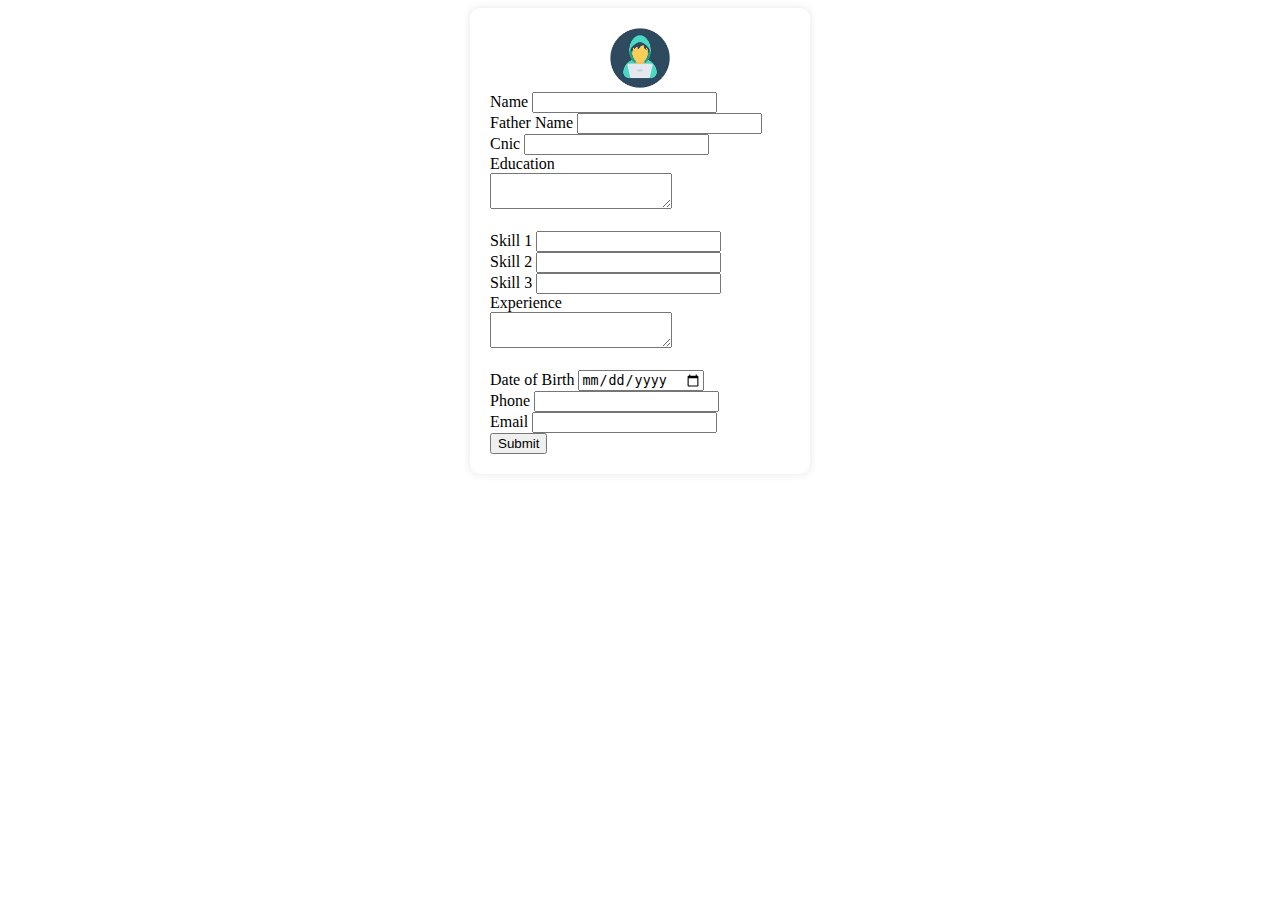
<file: index.html>
<!doctype html>
<html lang="en">
  <head>
    <meta charset="utf-8">
    <meta name="viewport" content="width=device-width, initial-scale=1">
    <title>Get-Info</title>
    <link href="https://cdn.jsdelivr.net/npm/bootstrap@5.3.2/dist/css/bootstrap.min.css" rel="stylesheet" integrity="sha384-T3c6CoIi6uLrA9TneNEoa7RxnatzjcDSCmG1MXxSR1GAsXEV/Dwwykc2MPK8M2HN" crossorigin="anonymous">
  </head>
  <body>
      <script src="https://cdn.jsdelivr.net/npm/bootstrap@5.3.2/dist/js/bootstrap.bundle.min.js" integrity="sha384-C6RzsynM9kWDrMNeT87bh95OGNyZPhcTNXj1NW7RuBCsyN/o0jlpcV8Qyq46cDfL" crossorigin="anonymous"></script>
      <script src="index.js"></script>
    <main>
        <div class="form">
            <form id="my-form" action="https://formspree.io/f/xdorrwde" method="post">
                <div class="logo">
                    <img width="60px" src="logo.PNG" alt="">
                </div>
                <div class="form1">
                <div class="mb-3">
                  <label for="exampleInputEmail1" class="form-label">Name</label>
                  <input  name="Name" type="text" class="form-control" id="exampleInputEmail1" aria-describedby="emailHelp" required>
                </div>
                
                <div class="mb-3">
                    <label for="exampleInputEmail1" class="form-label">Father Name</label>
                    <input name="Father-Name"  type="text" class="form-control" id="exampleInputEmail1" aria-describedby="emailHelp" required>
                  </div>
                  <div class="mb-3">
                    <label for="exampleInputEmail1" class="form-label">Cnic</label>
                    <input name="Cnic" type="number" class="form-control" id="exampleInputEmail1" aria-describedby="emailHelp" required>
                  </div>
                  <label for="Education info"> Education</label>
                  <div class="input-group">
                    <textarea  name="education" class="form-control" aria-label="With textarea" required></textarea>
                  </div>
                </div>
                  <br>
                  <div class="mb-3">
                    <label for="exampleInputEmail1" class="form-label">Skill 1</label>
                    <input name="skill 1" type="text" class="form-control" id="exampleInputEmail1" aria-describedby="emailHelp" required>
                  </div>
                  
                  <div class="mb-3">
                      <label for="exampleInputEmail1" class="form-label">Skill 2</label>
                      <input name="skill 2" type="text" class="form-control" id="exampleInputEmail1" aria-describedby="emailHelp" required>
                    </div>
                    <div class="mb-3">
                      <label for="exampleInputEmail1" class="form-label">Skill 3</label>
                      <input name="skill 3" type="text" class="form-control" id="exampleInputEmail1" aria-describedby="emailHelp" required>
                    </div>
                    <label for="Education info"> Experience</label>
                    <div class="input-group">
                      <textarea name="Experience" class="form-control" aria-label="With textarea"></textarea>
                    </div>
             
                    <br>
                    <div class="mb-3">
                        <label for="exampleInputEmail1" class="form-label">Date of Birth</label>
                        <input name="Date" type="date" class="form-control" id="exampleInputEmail1" aria-describedby="emailHelp" required>
                      </div>
                      
                      <div class="mb-3">
                          <label for="exampleInputEmail1" class="form-label">Phone</label>
                          <input name="Phone" type="text" class="form-control" id="exampleInputEmail1" aria-describedby="emailHelp" required>
                        </div>
                        <div class="mb-3">
                          <label for="exampleInputEmail1" class="form-label">Email</label>
                          <input name="email" type="email" class="form-control" id="exampleInputEmail1" aria-describedby="emailHelp" required>
                        </div>
                     
                <button type="submit" class="btn btn-primary">Submit</button>
                

              </form>
        </div>
        <style>
            .form{
                width: 300px;
                background-color: rgb(255, 255, 255);
                padding: 20px;
                border-radius: 10px;
                box-shadow: 0 0 10px rgba(0, 0, 0, 0.1);
            }
            main{
                width: 100%;
                height: auto;
                display: flex;
                justify-content: center;
                align-items: center;
              
            }
            .logo{
                text-align: center;
            }
        </style>
        <script>
            var form = document.getElementById("my-form");
            
            async function handleSubmit(event) {
              event.preventDefault();
              var status = document.getElementById("my-form-status");
              var data = new FormData(event.target);
              fetch(event.target.action, {
                method: form.method,
                body: data,
                headers: {
                    'Accept': 'application/json'
                }
              }).then(response => {
                if (response.ok) {
                  location.href="thanks.html";
                  form.reset()
                } else {
                  response.json().then(data => {
                    if (Object.hasOwn(data, 'errors')) {
                      status.innerHTML = data["errors"].map(error => error["message"]).join(", ")
                    } else {
                      status.innerHTML = "Oops! There was a problem submitting your form"
                    }
                  })
                }
              }).catch(error => {
                status.innerHTML = "Oops! There was a problem submitting your form"
              });
            }
            form.addEventListener("submit", handleSubmit)
        </script>
    </main>
    
  </body>
</html>
</file>
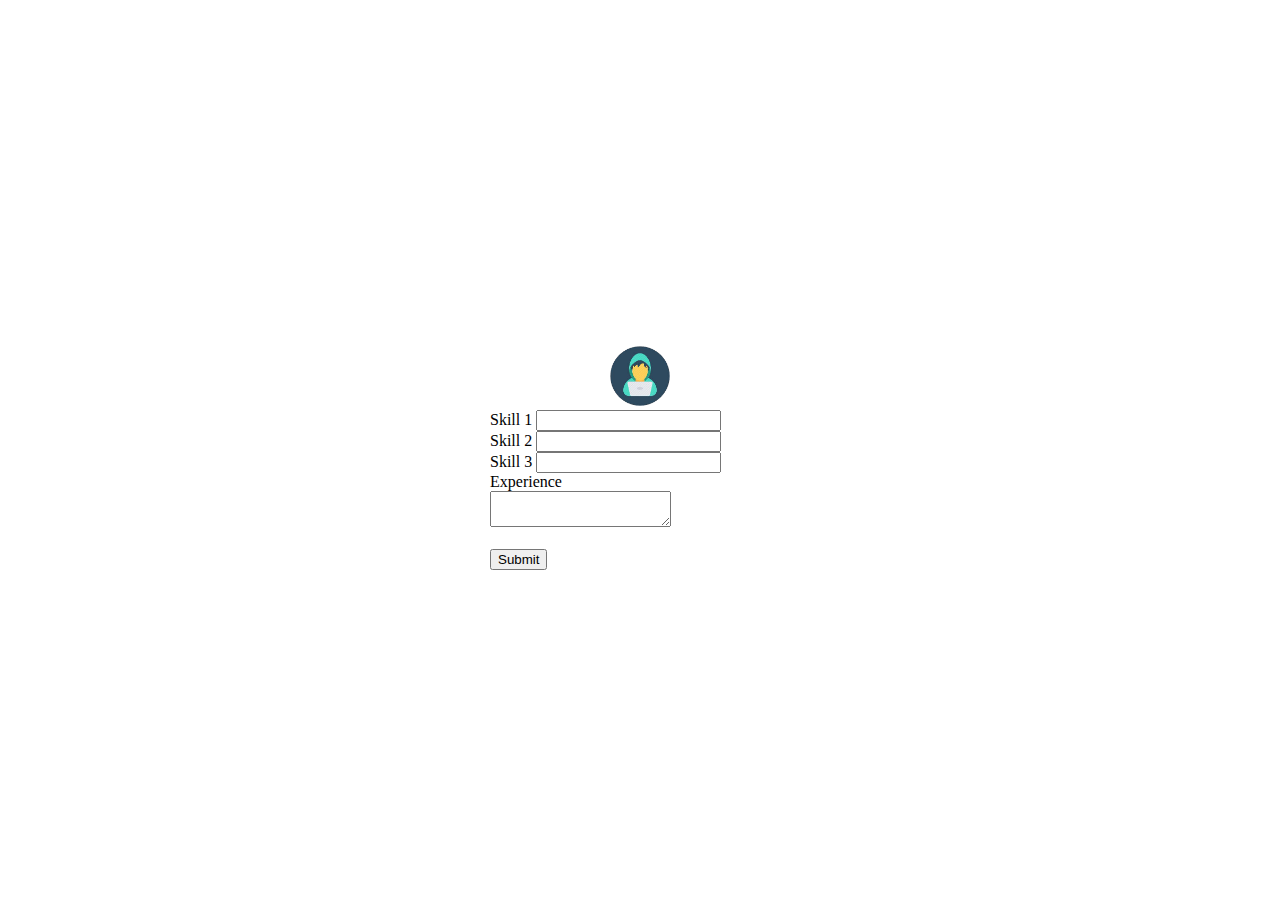
<file: step 2.html>
<!doctype html>
<html lang="en">
  <head>
    <meta charset="utf-8">
    <meta name="viewport" content="width=device-width, initial-scale=1">
    <title>Get-Info</title>
    <link href="https://cdn.jsdelivr.net/npm/bootstrap@5.3.2/dist/css/bootstrap.min.css" rel="stylesheet" integrity="sha384-T3c6CoIi6uLrA9TneNEoa7RxnatzjcDSCmG1MXxSR1GAsXEV/Dwwykc2MPK8M2HN" crossorigin="anonymous">
  </head>
  <body>
      <script src="https://cdn.jsdelivr.net/npm/bootstrap@5.3.2/dist/js/bootstrap.bundle.min.js" integrity="sha384-C6RzsynM9kWDrMNeT87bh95OGNyZPhcTNXj1NW7RuBCsyN/o0jlpcV8Qyq46cDfL" crossorigin="anonymous"></script>
      <script src="index.js"></script>
    <main>
        <div class="form">
            <form>
                <div class="logo">
                    <img width="60px" src="logo.PNG" alt="">
                </div>
                <div class="mb-3">
                  <label for="exampleInputEmail1" class="form-label">Skill 1</label>
                  <input type="text" class="form-control" id="exampleInputEmail1" aria-describedby="emailHelp" required>
                </div>
                
                <div class="mb-3">
                    <label for="exampleInputEmail1" class="form-label">Skill 2</label>
                    <input type="text" class="form-control" id="exampleInputEmail1" aria-describedby="emailHelp" required>
                  </div>
                  <div class="mb-3">
                    <label for="exampleInputEmail1" class="form-label">Skill 3</label>
                    <input type="text" class="form-control" id="exampleInputEmail1" aria-describedby="emailHelp" required>
                  </div>
                  <label for="Education info"> Experience</label>
                  <div class="input-group">
                    <textarea class="form-control" aria-label="With textarea"></textarea>
                  </div>
                  <br>
                <button onclick="step2()" type="submit" class="btn btn-primary">Submit</button>
                
              </form>
        </div>
        <style>
            .form{
                width: 300px;
                background-color: rgb(255, 255, 255);
                padding: 20px;
                border-radius: 10px;
            }
            main{
                width: 100%;
                height: 100vh;
                display: flex;
                justify-content: center;
                align-items: center;
            }
            .logo{
                text-align: center;
            }
        </style>
    </main>
    
  </body>
</html>
</file>
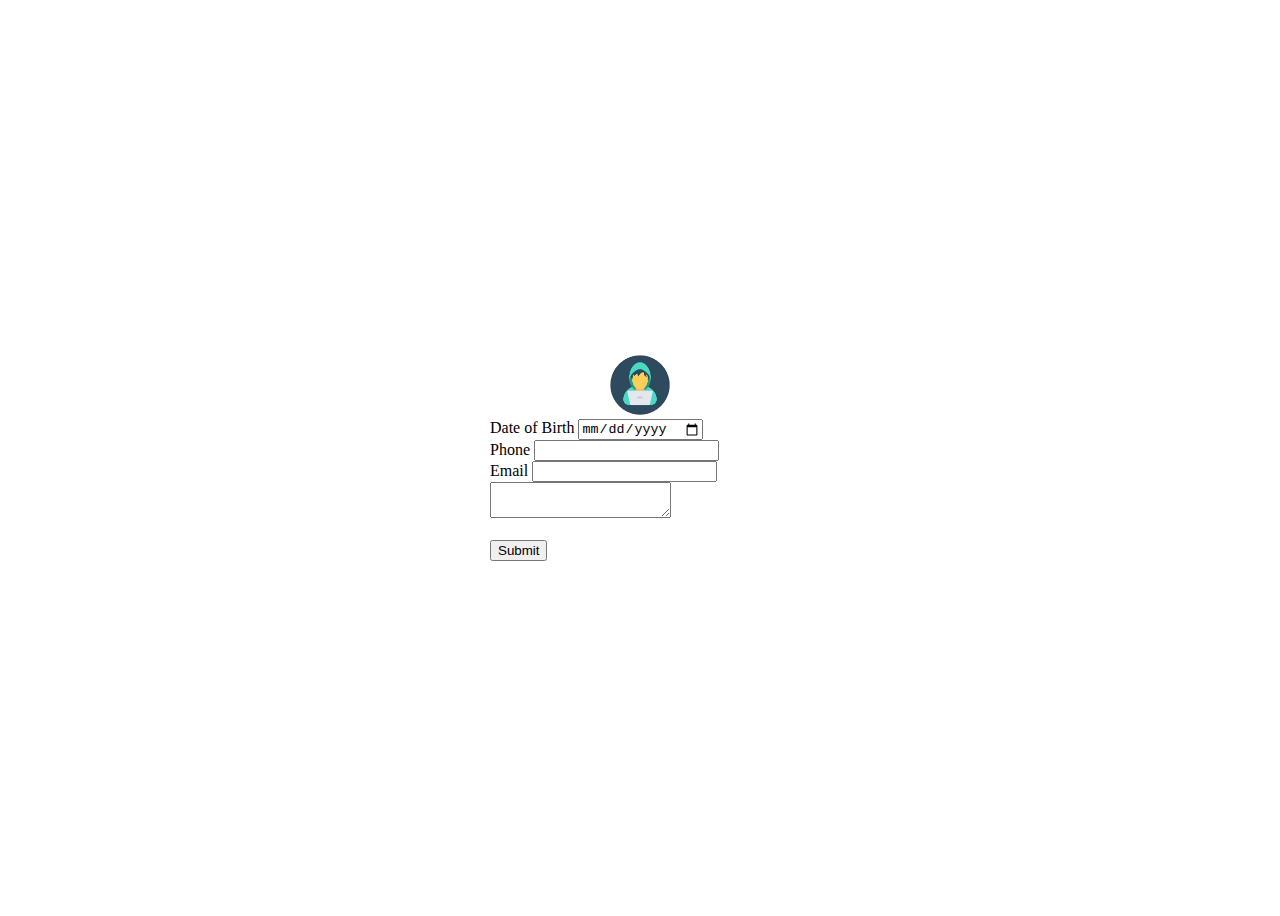
<file: step3.html>
<!doctype html>
<html lang="en">
  <head>
    <meta charset="utf-8">
    <meta name="viewport" content="width=device-width, initial-scale=1">
    <title>Get-Info</title>
    <link href="https://cdn.jsdelivr.net/npm/bootstrap@5.3.2/dist/css/bootstrap.min.css" rel="stylesheet" integrity="sha384-T3c6CoIi6uLrA9TneNEoa7RxnatzjcDSCmG1MXxSR1GAsXEV/Dwwykc2MPK8M2HN" crossorigin="anonymous">
  </head>
  <body>

    <script src="https://cdn.jsdelivr.net/npm/bootstrap@5.3.2/dist/js/bootstrap.bundle.min.js" integrity="sha384-C6RzsynM9kWDrMNeT87bh95OGNyZPhcTNXj1NW7RuBCsyN/o0jlpcV8Qyq46cDfL" crossorigin="anonymous"></script>
    <main>
        <div class="form">
            <form>
                <div class="logo">
                    <img width="60px" src="logo.PNG" alt="">
                </div>
                <div class="mb-3">
                  <label for="exampleInputEmail1" class="form-label">Date of Birth</label>
                  <input type="date" class="form-control" id="exampleInputEmail1" aria-describedby="emailHelp" required>
                </div>
                
                <div class="mb-3">
                    <label for="exampleInputEmail1" class="form-label">Phone</label>
                    <input type="text" class="form-control" id="exampleInputEmail1" aria-describedby="emailHelp" required>
                  </div>
                  <div class="mb-3">
                    <label for="exampleInputEmail1" class="form-label">Email</label>
                    <input type="email" class="form-control" id="exampleInputEmail1" aria-describedby="emailHelp" required>
                  </div>
                  <label for="Education info"></label>
                  <div class="input-group">
                    <textarea class="form-control" aria-label="With textarea"></textarea>
                  </div>
                  <br>
                <button type="submit" class="btn btn-primary">Submit</button>
                
              </form>
        </div>
        <style>
            .form{
                width: 300px;
                background-color: rgb(255, 255, 255);
                padding: 20px;
                border-radius: 10px;
            }
            main{
                width: 100%;
                height: 100vh;
                display: flex;
                justify-content: center;
                align-items: center;
            }
            .logo{
                text-align: center;
            }
        </style>
    </main>
    
  </body>
</html>
</file>
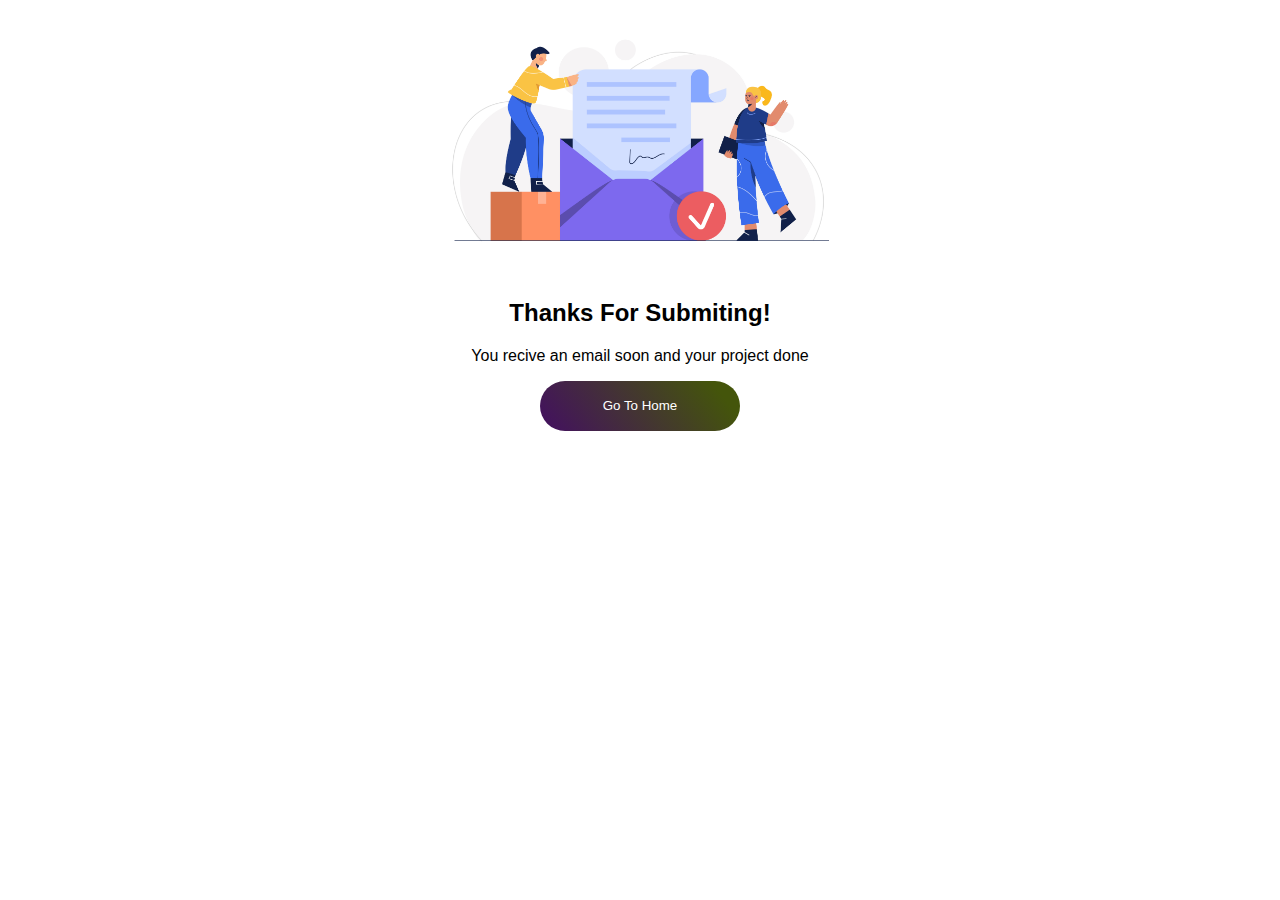
<file: thanks.html>
<!DOCTYPE html>
<html lang="en">
<head>
    <meta charset="UTF-8">
    <meta name="viewport" content="width=device-width, initial-scale=1.0">
    <title>Thanks You</title>
    <link rel="stylesheet" href="thanks.css">
    <!-- <script src="https://kit.fontawesome.com/97e9dcf34a.js" crossorigin="anonymous"></script> -->
  
</head>
<body>
    <div class="thmain">
        <div class="mailicon">
<img src="email.jpg" alt="">
        </div>
        <div class="text">
<h2>Thanks For Submiting!</h2>
<p> You recive an email soon and your project done</p>
        </div>
        <div class="button">
<a href="https://api.whatsapp.com/send/?phone=923234673347&text=Thanks+for+helping+me"><button>Go To Home</button></a>
        </div>

  
</body>
</html>
</file>
<file: thanks.css>
h2{
    font-family: 'Roboto', sans-serif;
    text-align: center;
}
.mailicon img{
    width: 400px;
}
.mailicon{
    text-align: center;
    width: 100%;

}
p{
    font-family: 'Lato', sans-serif;
    text-align: center;
}
.button button{
    text-align: center;
    width: 200px;
    height: 50px;
    border-radius: 50px;
    cursor: pointer;
    border: none;
    background: linear-gradient(52deg, rgba(67,15,97,1) 0%, rgba(68,85,11,1) 88%);
    color: white;
}
.button{
    width: 100%;
    text-align: center;
 

}
</file>
